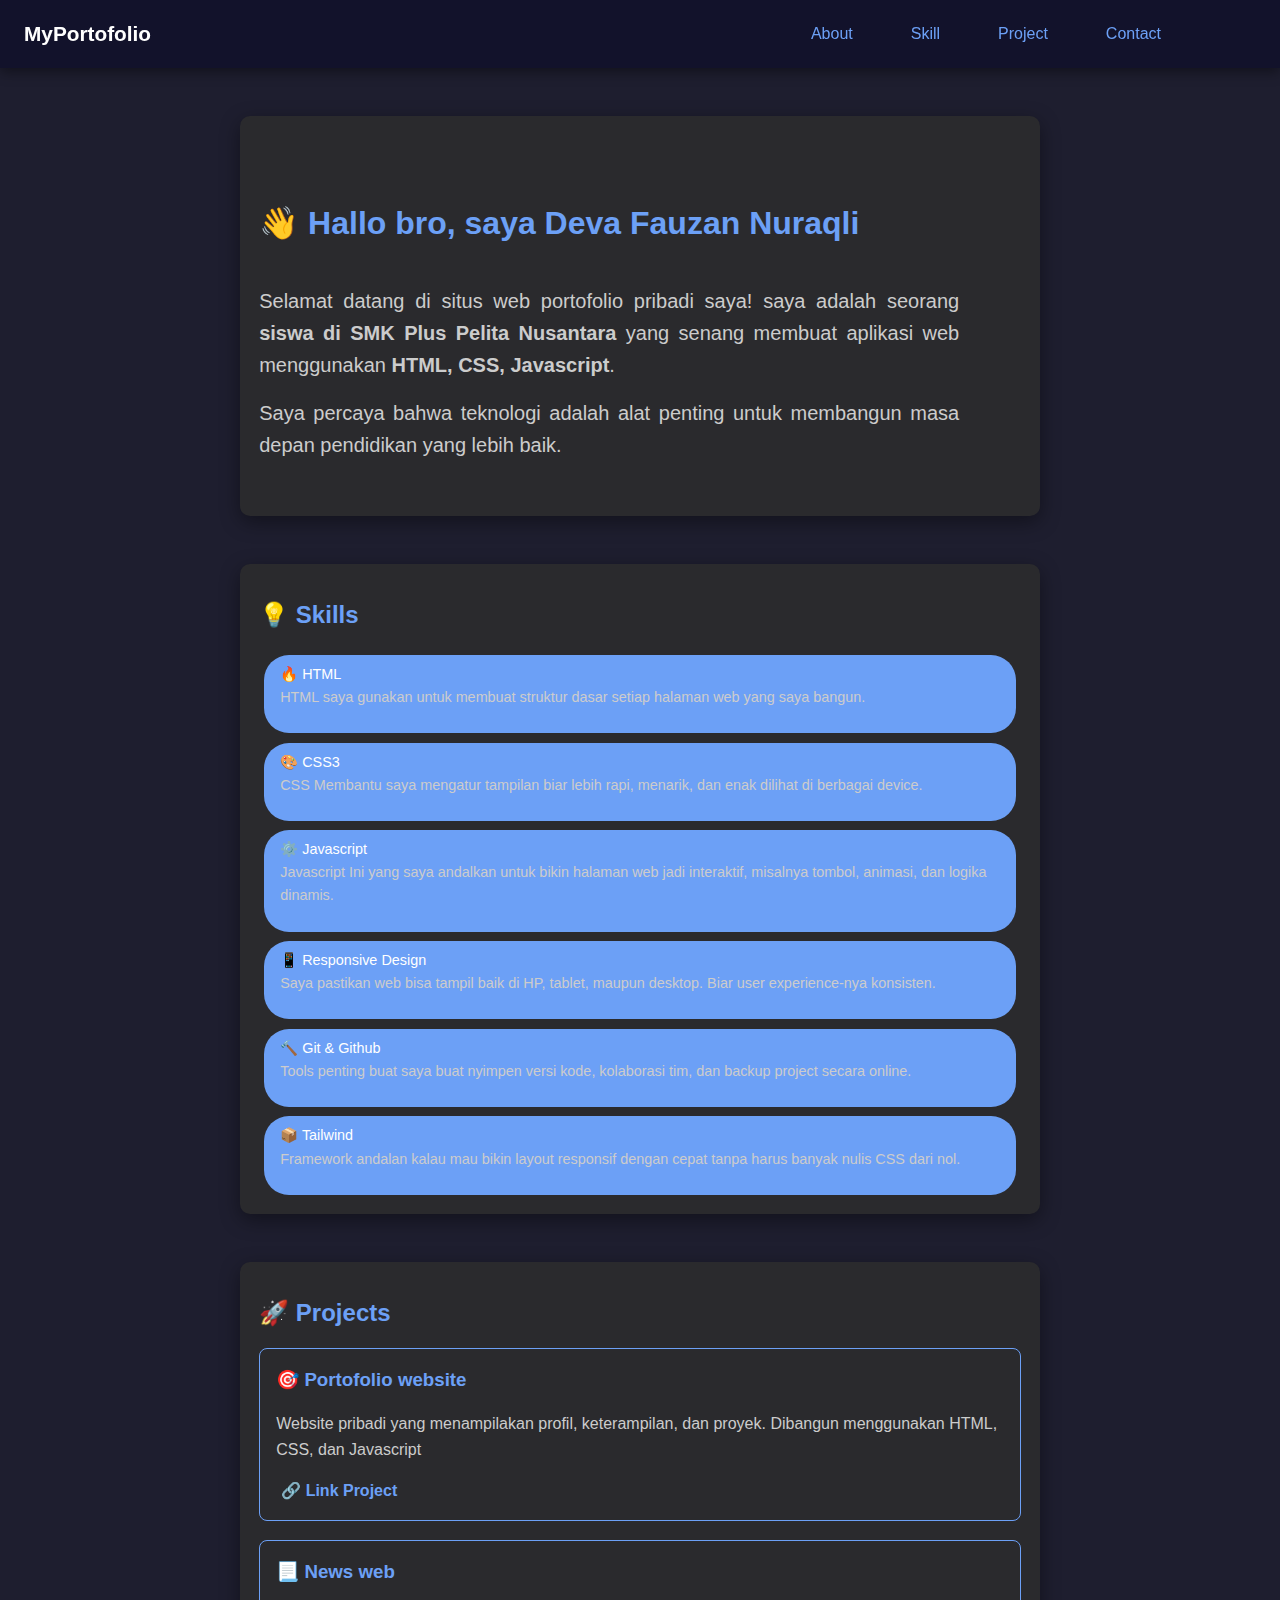
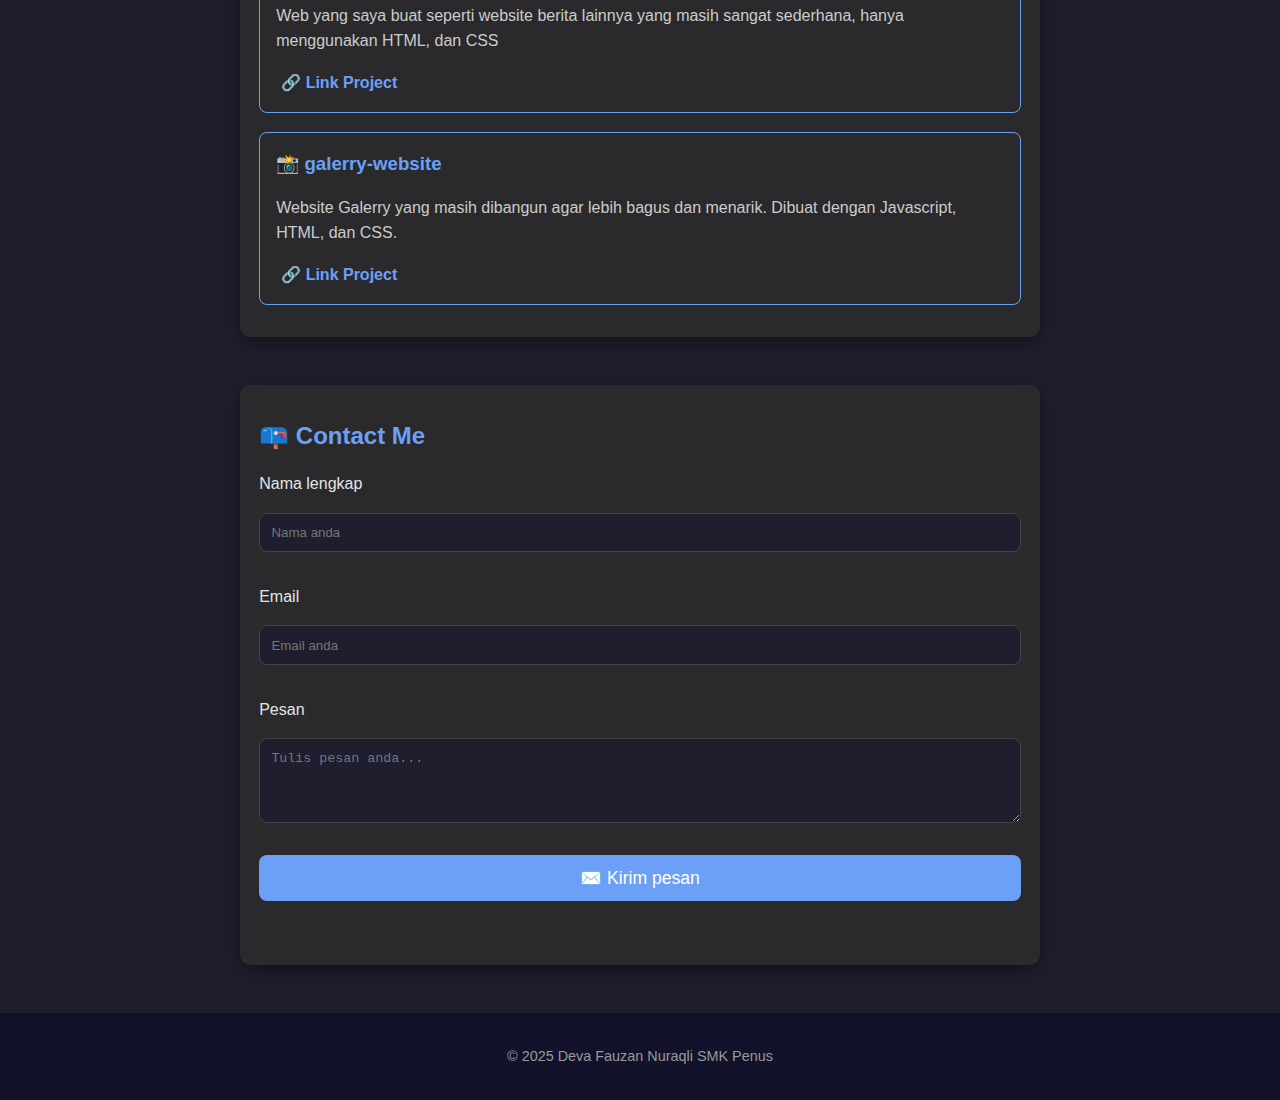
<file: index.html>
<!DOCTYPE html>
<html lang="en">
<head>
    <meta charset="UTF-8">
    <meta name="viewport" content="width=device-width, initial-scale=1.0">
    <title>Portofolio</title>
    <link rel="stylesheet" href="style.css">
</head>
<body>
    <header>
        <div class="container">
            <nav>
                <div class="logo" tabindex="0">MyPortofolio</div>
                <ul>
                    <li><a href="#about">About</a></li>
                    <li><a href="#skill">Skill</a></li>
                    <li><a href="#project">Project</a></li>
                    <li><a href="#contact">Contact</a></li>
                </ul>
            </nav>
        </div>
    </header>
    <main class="container" tabindex="0">
    <section id="about" class="about-me" aria-label="About me section">
        <h1>👋 Hallo bro, saya <strong>Deva Fauzan Nuraqli</strong></h1>
        <div class="information">
            <p>
            Selamat datang di situs web portofolio pribadi saya! saya adalah seorang <strong>siswa di SMK Plus Pelita Nusantara</strong>
            yang senang membuat aplikasi web menggunakan <strong>HTML, CSS, Javascript</strong>.
            </p>
            <p>Saya percaya bahwa teknologi adalah alat penting untuk membangun masa depan pendidikan yang lebih baik.</p>
        </div>
    </section>
    <section id="skill" aria-label="Skill section">
        <h2>💡 Skills</h2>
        <div class="skill-list" role="list">
            <span class="skill" role="listitem">🔥 HTML <p>HTML saya gunakan untuk membuat struktur dasar setiap halaman web yang saya bangun.</p></span>
            <span class="skill" role="listitem">🎨 CSS3 <p>CSS Membantu saya mengatur tampilan biar lebih rapi, menarik, dan enak dilihat di berbagai device.</p></span>
            <span class="skill" role="listitem">⚙️ Javascript <p>Javascript Ini yang saya andalkan untuk bikin halaman web jadi interaktif, misalnya tombol, animasi, dan logika dinamis.</p></span>
            <span class="skill" role="listitem">📱 Responsive Design <p>Saya pastikan web bisa tampil baik di HP, tablet, maupun desktop. Biar user experience-nya konsisten.</p></span>
            <span class="skill" role="listitem">🔨 Git & Github <p>Tools penting buat saya buat nyimpen versi kode, kolaborasi tim, dan backup project secara online.</p></span>
            <span class="skill" role="listitem">📦 Tailwind <p>Framework andalan kalau mau bikin layout responsif dengan cepat tanpa harus banyak nulis CSS dari nol.</p></span>
        </div>
    </section>
    <section id="project" aria-label="Project section">
        <h2>🚀 Projects</h2>
        <div class="project-list">
            <article class="project-item" tabindex="0">
                <h3>🎯 Portofolio website</h3>
                <p>Website pribadi yang menampilakan profil, keterampilan, dan proyek. Dibangun menggunakan HTML, CSS, dan Javascript</p>
                <a href="Portofolio(YTNightCoder)" class="project-link" target="_blank" rel="noopener">🔗 Link Project</a>
            </article>
            <article class="project-item" tabindex="0">
                <h3>📃 News web</h3>
                <p>Web yang saya buat seperti website berita lainnya yang masih sangat sederhana, hanya menggunakan HTML, dan CSS</p>
                <a href="deva.com" class="project-link" target="_blank" rel="noopener">🔗 Link Project</a>
            </article>
            <article class="project-item" tabindex="0">
                <h3>📸 galerry-website</h3>
                <p>Website Galerry yang masih dibangun agar lebih bagus dan menarik. Dibuat dengan Javascript, HTML, dan CSS.</p>
                <a href="galerry-website" class="project-link" target="_blank" rel="noopener">🔗 Link Project</a>
            </article>
            
        </div>
    </section>
    <section id="contact" aria-label="Contact section">
        <h2>📪 Contact Me</h2>
        <form  id="contact-form" novalidate>
            <label for="name">Nama lengkap</label>
            <input type="text" id="name" placeholder="Nama anda" aria-label="Nama anda">
            <div class="error" id="name-error"></div>

            <label for="name">Email</label>
            <input type="email" id="email" placeholder="Email anda" aria-label="Email anda">
            <div class="error" id="email-error"></div>

            <label for="name">Pesan</label>
            <textarea name="message" id="pesan" rows="4" placeholder="Tulis pesan anda..." aria-label="Pesan anda" required></textarea>
            <div class="error" id="pesan-error"></div>

            <button type="submit" aria-label="Kirim pesan">✉️ Kirim pesan</button>
            <p class="success-msg" id="success-msg" aria-live="polite"></p>
        </form>
    </section>
    </main>
    <footer>
        &copy; 2025 Deva Fauzan Nuraqli SMK Penus
    </footer>
    <script src="script.js"></script>
</body>
</html>
</file>
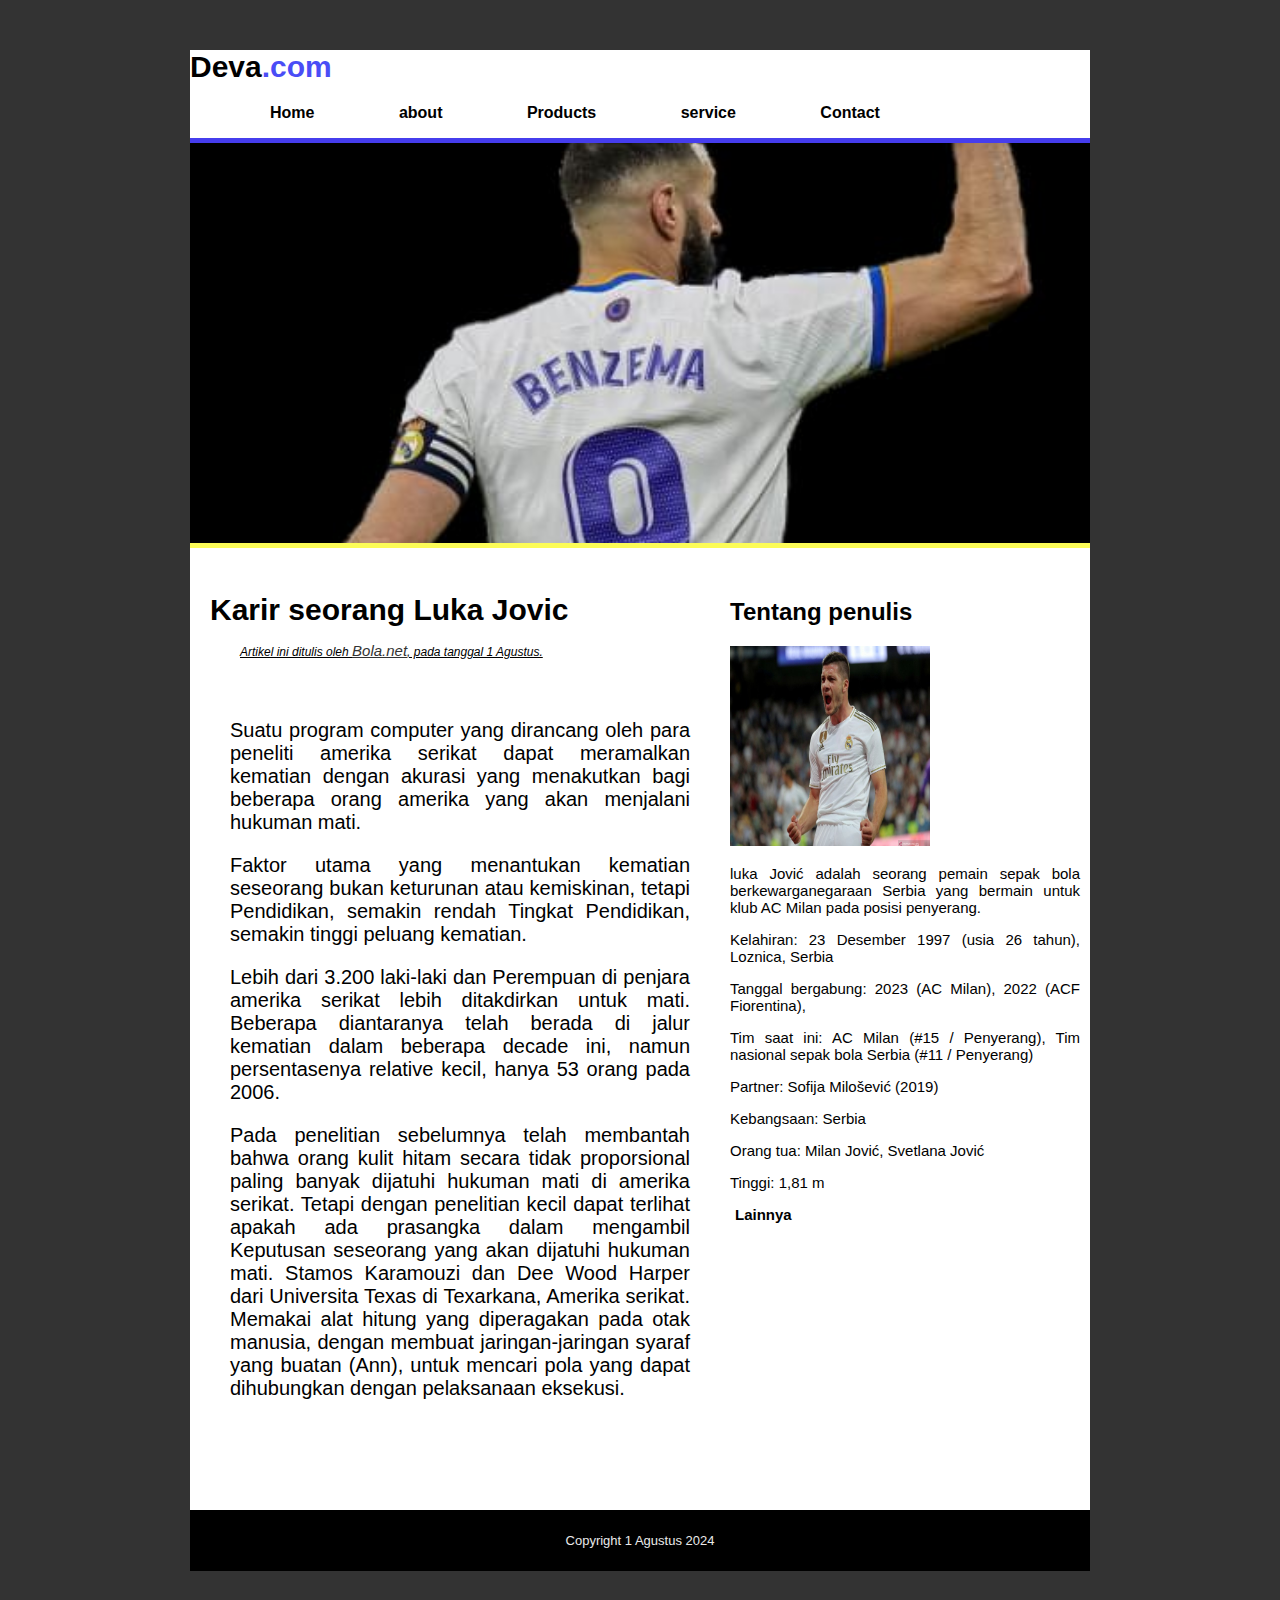
<file: deva.com/index.html>
<!DOCTYPE html>
<html lang="en">
<head>
    <meta charset="UTF-8">
    <meta name="viewport" content="width=device-width, initial-scale=1.0">
    <title>My portofolio deva</title>
    <link rel="stylesheet" href="style.css">
    
</head>
<body>  
    
    <div class="container">
        <div class="header">
            <h1 class="judul">Deva<span>.com</span></h1>
            <ul>
                <li><a href="#" >Home</a></li>
                <li><a href="#isi-Artikel" >about</a></li>
                <li><a href="#" >Products</a></li>
                <li><a href="#" >service</a></li>
                <li><a href="#" >Contact</a></li>
            </ul>
        </div>

        <div class="hero"></div>

        <div class="content-cf">

            <div class="main">
                <h2>Karir seorang Luka Jovic</h2>
                <p class="penulis" id="isi-Artikel">Artikel ini ditulis oleh <a href="https://www.bola.net/profile/luka_jovic/">Bola.net</a>, pada tanggal 1 Agustus.</p>
                <div class="isi-artikel" >
                <p >Suatu program computer yang dirancang oleh para peneliti amerika serikat dapat meramalkan kematian dengan akurasi yang menakutkan bagi beberapa orang amerika yang akan menjalani hukuman mati.</p>
                <p >Faktor utama yang menantukan kematian seseorang bukan keturunan atau kemiskinan, tetapi Pendidikan, semakin rendah Tingkat Pendidikan, semakin tinggi peluang kematian.</p>
                <p >Lebih dari 3.200 laki-laki dan Perempuan di penjara amerika serikat lebih ditakdirkan untuk mati. Beberapa diantaranya telah berada di jalur kematian dalam beberapa decade ini, namun persentasenya relative kecil, hanya 53 orang pada 2006.</p>
                <p >Pada penelitian sebelumnya telah membantah bahwa orang kulit hitam secara tidak proporsional paling banyak dijatuhi hukuman mati di amerika serikat. Tetapi dengan penelitian kecil dapat terlihat apakah ada prasangka dalam mengambil Keputusan seseorang yang akan dijatuhi hukuman mati. Stamos Karamouzi dan Dee Wood Harper dari Universita Texas di Texarkana, Amerika serikat. Memakai alat hitung yang diperagakan pada otak manusia, dengan membuat jaringan-jaringan syaraf yang buatan (Ann), untuk mencari pola yang dapat dihubungkan dengan pelaksanaan eksekusi. </p>
            </div>
        </div>
        <div id="sidebar">
            <h2>Tentang penulis</h3>
            <img src="Jovic.jpg" alt="penulis">
            <p>luka Jović adalah seorang pemain sepak bola berkewarganegaraan Serbia yang bermain untuk klub AC Milan pada posisi penyerang.</p>
            <p>Kelahiran: 23 Desember 1997 (usia 26 tahun), Loznica, Serbia</p>   
            <p>Tanggal bergabung: 2023 (AC Milan), 2022 (ACF Fiorentina),</p>   
            <P>Tim saat ini: AC Milan (#15 / Penyerang), Tim nasional sepak bola Serbia (#11 / Penyerang)</P>   
            <p>Partner: Sofija Milošević (2019)</p>    
            <p>Kebangsaan: Serbia</p>   
            <p> Orang tua: Milan Jović, Svetlana Jović</p>   
            <p>Tinggi: 1,81 m</p>    
            <p class="lainnya"><a href="https://www.transfermarkt.com/luka-jovic/profil/spieler/257462" target="_blank">Lainnya</a></p>
        </div>

 
    </div>
    <div class="footer">
        <p class="copy">Copyright 1 Agustus 2024</p>
    </div>

    
</body>
</html>
</file>
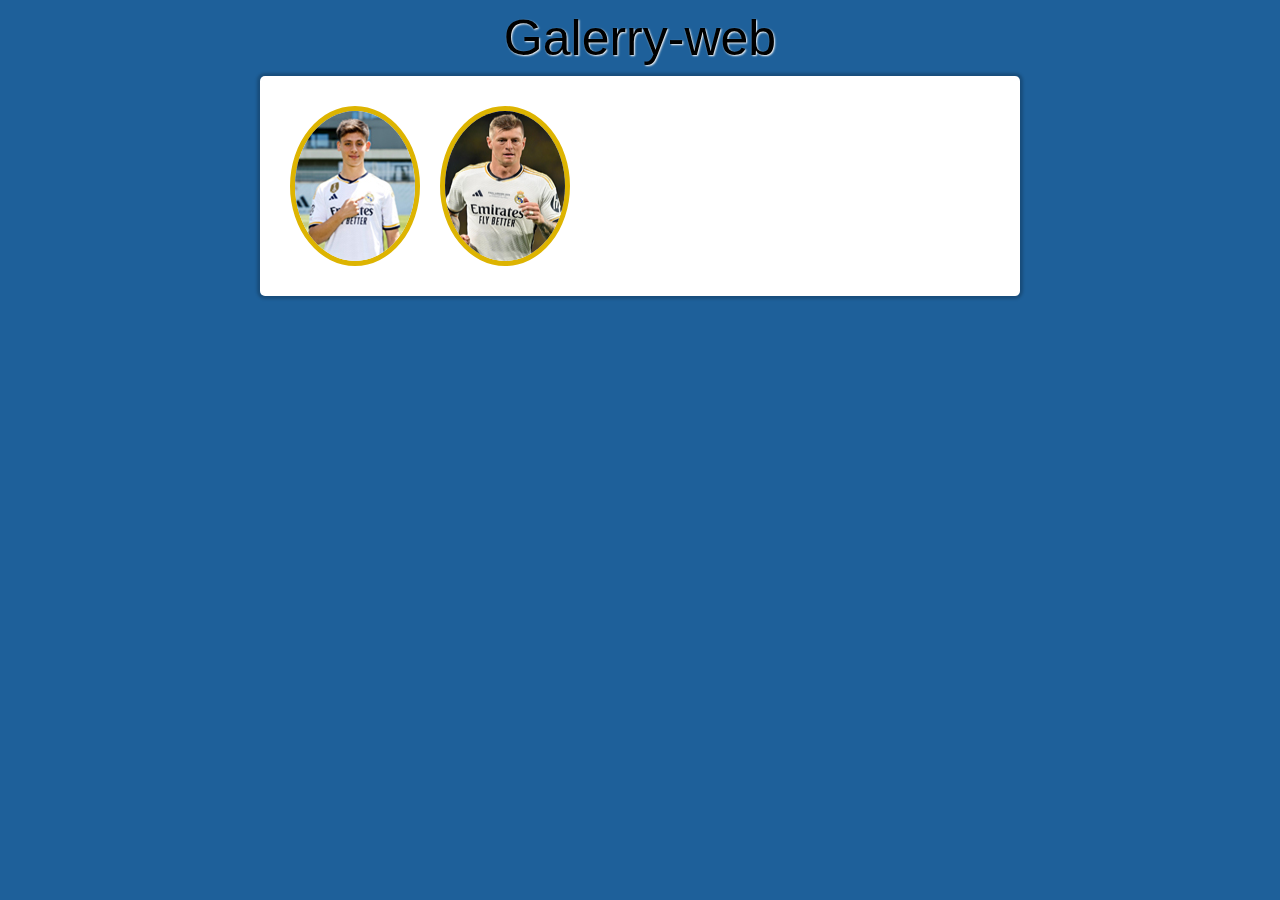
<file: galerry-website/index.html>
<!DOCTYPE html>
<html lang="en">
<head>
    <meta charset="UTF-8">
    <meta name="viewport" content="width=device-width, initial-scale=1.0">
    <title>Galery</title>
    <link rel="stylesheet" href="css/reset.css">
    <link rel="stylesheet" href="css/style.css">
</head>
<body>
    <header>
        <h1>Galerry-web</h1>
    </header>
    <main>
        <ul>
            <li>
                <a href="#arda">
                    <img src="img/thumbs/arda-guler.jpg" alt="Arda Guler">
                    <span>Arda Guler</span>
                </a>
                <div class="overlay" id="arda">
                    <a href="" class="close">X</a>
                    <img src="img/full/arda guler.jpg" alt="arda-guler">
                </div>
            </li>
            <li class="kroos">
                <a href="#kroos">
                    <img src="img/thumbs/Kroos.jpg" alt="Toni Kroos">
                    <span>Toni Kroos</span>
                </a>
                <div class="overlay" id="kroos">
                    <a href="" class="close">X</a>
                    <img src="img/full/Kroos.jpg" alt="kroos">
                </div>
            </li>
            <div class="clear"></div>
        </ul>
    </main>
</body>
</html>
</file>
<file: style.css>
*{
    margin: 0;
    padding: 0;
    box-sizing: border-box;
}
html {
    scroll-behavior: smooth;
}
body{
    font-family: 'Segoe UI', Tahoma, Geneva, Verdana, sans-serif;
    background-color: #1e1e2f;
    color: #e4e4e4;
    line-height: 1.6;
}
nav a{
    color: #6ca0f6;
    text-decoration: none;
    transition: 0.3s;
}
nav a.active {
  color: #6ca0f6;
  border-bottom: 2px solid #6ca0f6;
  transition: .5s ease-in;
}
a:hover{
    text-decoration: underline;
}
header{
    background-color: #12122b;
    color: #fff;
    padding: 1rem 1.5rem;
    position: sticky;
    top: 0;
    z-index: 999;
    box-shadow: 0 4px 12px rgba(0, 0, 0, 0.4);
}
nav{
    display: flex;
    justify-content: space-between;
    align-items: center;
}
.logo{
    font-size: 1.3rem;
    font-weight: bold;
}
nav ul{
    list-style: none;
    display: flex;
    gap: 3rem;
    font-weight: 500;
    margin-right: 90px;
}
nav li {
    padding: 5px; /* Tambahkan padding di sini */
    border-radius: 5px;
    transition: background 0.3s; /* Animasi halus saat hover */
}

nav li:hover {
    background: #fff;
}
@media (max-width: 500px){
    nav ul{
        font-size: 0.9rem;
        gap: 0.8rem;
    }
}
section{
    background-color: #2a2a2d;
    padding: 2rem 1.2rem;
    margin: 3rem auto;
    border-radius: 10px;
    box-shadow: 0 6px 20px rgba(0, 0, 0, 0.4);
    max-width: 800px;
    scroll-margin-top: 100px;
}
h1, h2, h3{
    color: #6ca0f6;
    margin-bottom: 1rem;
}
p{
    margin-bottom: 1rem;
    color: #ccc;
}
.about-me{
    height: 400px;
}
.about-me h1{
    margin-top: 50px;
}
.about-me p{
    text-align: justify;
    font-size: 1rem;
    font-size: 20px;
}
.about-me .information{
    margin-top: 20px;
    position: absolute;
    max-width: 700px;
}

#skill{
    scroll-margin-top: 100px;
    height: 650px;
}
.skill-list {
    display: flex;
    flex-direction: column;
    gap: 0.6rem;
    padding: 5px;
    justify-content: center;
}

.skill {
    background-color: #6ca0f6;
    color: white;
    padding: .5rem 1rem;
    border-radius: 25px;
    font-size: .9rem;
    font-weight: 500;
    scroll-margin-top: 500px;
    
}
.skill span{
    height: 50px;
}   

.project-list{
    display: flex;
    flex-direction: column;
    gap: 1.2rem;
}
.project-item{
    border: 1.5px solid #6ca0f6;
    border-radius: 8px;
    padding: 1rem;
}
.project-link{
    color: #6ca0f6;
    font-weight: 600;
    text-decoration: none;
    padding: 5px; 
    border-radius: 5px;
    transition: background 0.3s;
}
.project-link:hover{
    background: #fff;
}
form{
    display: flex;
    flex-direction: column;
    gap: 1rem;
}
input, textarea{
    background-color: #1e1e2f;
    color: #eee;
    padding: .7rem;
    border: 1.5px solid #444;
    border-radius: 8px;
}
input:focus, textarea:focus{
    border-color:#6ca0f6 ;
    box-shadow: 0 0 5px #6ca0f6;
}
button{
    background-color: #6ca0f6;
    color: white;
    padding: .8rem;
    font-size: 1.1rem;
    border: none;
    border-radius: 8px;
    cursor: pointer;
}
button:hover{
    background-color: #4b78d8;
}
.error{
    color: #ff6b6b;
}
.success-msg{
    color: #3ddc91;
}
footer{
    text-align: center;
    font-size: .9rem;
    padding: 2rem 0;
    color: #999;
    background:  #12122b;
}
</file>
<file: deva.com/style.css>
body {
    background-color: #333;
    font-family: Arial, Helvetica, sans-serif;
    margin: 0;
    padding: 0;
}

.container {
    width: 900px;
    height: auto;
    background-color: #fff;
    margin: 50px auto;
    position: relative;
}

.twitter {
    width: 200px;
    height: 200px;
    background-repeat: no-repeat;
    position: absolute;
    top: -35px;
}

.header {
    margin: 0px;
}

.header .judul {
    font-size: 30px;
    font-family: Arial, Helvetica, sans-serif;
    font-weight: bold;
}

.header .judul span {
    color: rgb(74, 77, 246);
}

.header ul li {
    display: inline-block;
}

.header a {
    margin: 25px;  
    margin-bottom: 30px; 
    color: black;
    text-decoration: none;
    font-weight: bold;
    padding: 10px 15px;
}

.header a:hover {
    color: rgb(78, 89, 243);
    background-color: #a6a5a5;
    border-radius: 7px;
    transition: background-color 0.5s;
}

.hero {
    background-image: url(benzema.jpg);
    background-size: cover;
    background-position: 0 -220px;
    height: 400px;
    border-bottom: 5px solid rgb(252, 252, 87);
    border-top: 5px solid rgb(70, 61, 237);
}



.main{
    margin: 20px;
    width: 500px;
    box-sizing: border-box;
    float: left;
}

.main a {
    color: blue;
}

.main h2 {
    font-size: 30px;
    font-weight: bold;
}

.main .penulis {
    margin-top: -10px;
    margin-bottom: 20px;
    font-size: 12px;
   text-decoration: underline;
   font-style: italic;
   margin-left: 30px;
}

.main .penulis a {
    color: #333;
    font-size: 15px;
}

.main .penulis a:hover {
    color: rgb(11, 7, 248);
}

.isi-artikel {
    font-size: 20px;
    text-align: justify;
    margin-bottom:50px;
    padding: 20px;
}

#sidebar {
    width: 350px;
    float: right;
    margin-top: 30px;
    margin-right: 10px;
}

#sidebar img {
    width: 200px;
    height: 200px;
}

#sidebar h3 {
    font-weight: bold;
    font-size: 30px;
}

#sidebar p {
    text-align: justify;
    margin-bottom: 3px;
    font-size: 15px;
}

.lainnya a {
    color: black;
    text-decoration: none;
    font-weight: bold;
    padding: 10px 5px;
}

.lainnya a:hover {
    color: rgb(78, 89, 243);
    background-color: #a6a5a5;
    border-radius: 7px;
    transition: background-color 0.5s;
}

.footer {
    background-color: black;
    padding: 10px; 
     margin-right: 0;
}

.footer .copy {
    color: #eaeaea;
    text-align: center;
    font-size: 13px;
    
}

.content-cf {
    overflow: auto;
  }

.content-cf:after {
    content: "";
    clear: both;
    display: table;
  }
</file>
<file: galerry-website/css/style.css>
body{
    font: 18px/36px arial, sans-serif;
    margin: 0;
    background-color: rgb(30, 96, 154);
}

h1{
    font-size: 50px;
    text-align: center;
    margin-top: 20px;
    text-shadow: 1px 1px 2px white;
    margin-bottom: 20px;
}
main{
    width: 700px;
    background-color: white;
    margin: auto;
    padding: 30px;
    box-shadow: 0 0 3px 3px rgba(0, 0, 0, .2);
    border-radius: 5px;
}
ul li{
    width: 120px;
    height: 150px;
    border-radius: 50%;
    /*overflow: hidden;*/
    border: 5px solid rgb(221, 180, 1);
    position: relative;
    float: left;
    margin-right: 20px;
}
ul li img,
ul li span{
    border-radius: 50%;
}
ul li span{
    width: 120px;
    height: 150px;
    background-color: rgb(200, 200, 200,.5);
    display: block;
    position: absolute;
    top: 0;
    text-align: center;
    line-height: 150px;
    color: rgb(30, 96, 154);
    text-shadow: 1px 1px 1px #ddd;
    opacity: 0;
    transition: .3s;
    transform: scale(0) rotate(0 );
}
ul li a:hover span {
    opacity: 1;
    transform: scale(1) rotate(360deg);
}
.kroos img{
    height: 150px;
    width: 120px;
}
.clear{
    clear: both;
}

.overlay{
    width: 0;
    height: 0;
    overflow: hidden;
    position: fixed;
    top: 0;
    left: 0;
    background-color: rgb(0, 0, 0,0);
    z-index: 9999;
    transition: .3s;
    text-align: center;
    padding: 10px 0;
    padding-bottom: 100px;
}
.overlay:target{
    width: auto;
    height: auto;
    bottom: 0;
    right: 0;
    background-color: rgb(0, 0, 0,.7);
}
.overlay img{
    border-radius: 0;
    max-width: 100%;
    box-shadow: 2px 2px 10px rgb(0, 0, 0, .7);
}
.overlay:target img {
    animation: zoomandfade 1s;
}
.overlay .close {
    position: absolute;
    top: 50px;
    right: 100px;
    text-decoration: none;
    color: rgb(70, 77, 207);
    opacity: 0;
}
.overlay .close:hover{
    background-color: aliceblue;
    padding:  5px;
    transition: .3s;
    border-radius: 50%;
    line-height: 20px;
}
.overlay:target .close{
    animation: slideandfade .5s .5s forwards;
}

@keyframes zoomandfade {
    0% {
        transform: scale(0);
        opacity: 0;
    }
    100% {
        transform: scale(1);
        opacity: 1;
    }
}
@keyframes slideandfade{
    0% {
        transform: scale(0);
        opacity: 0;
        margin-top: -50px;
    }
    100% {
        opacity: 1;
        margin-top: 0;
        
    }
}
</file>
